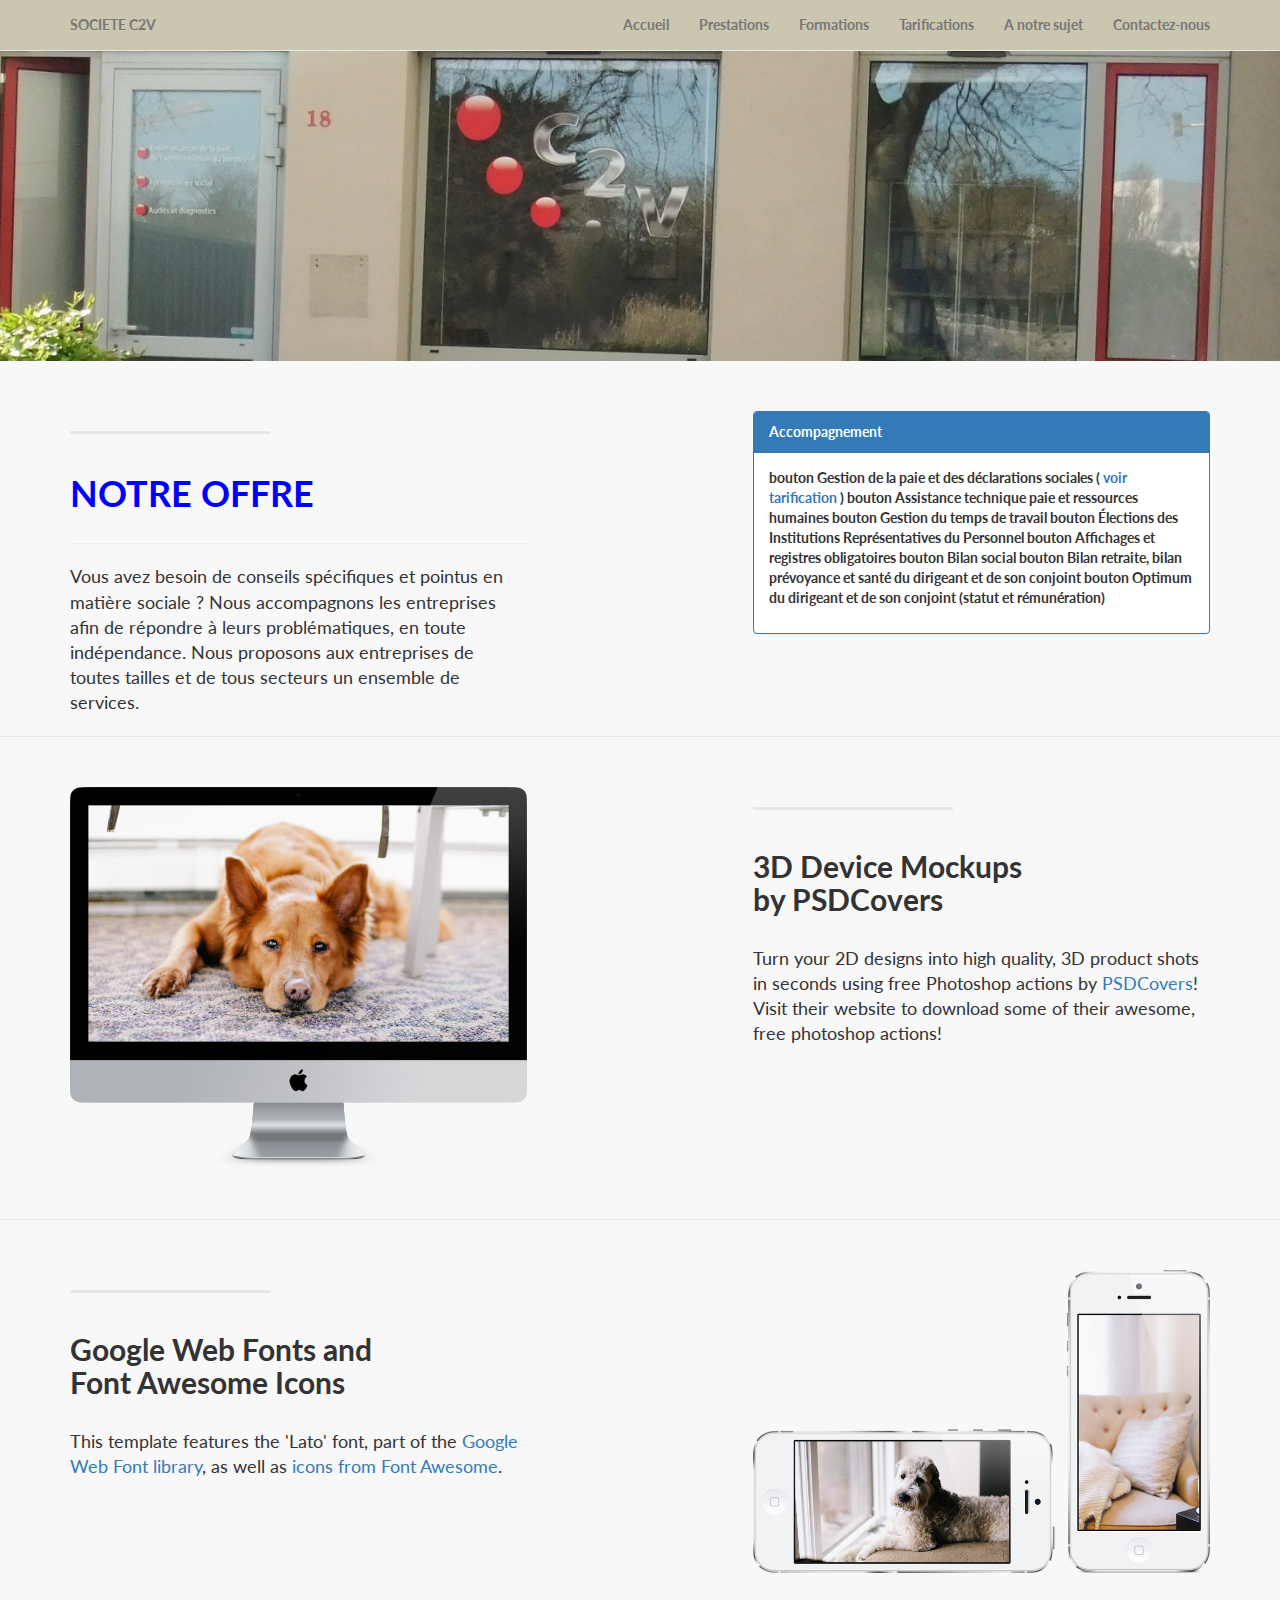
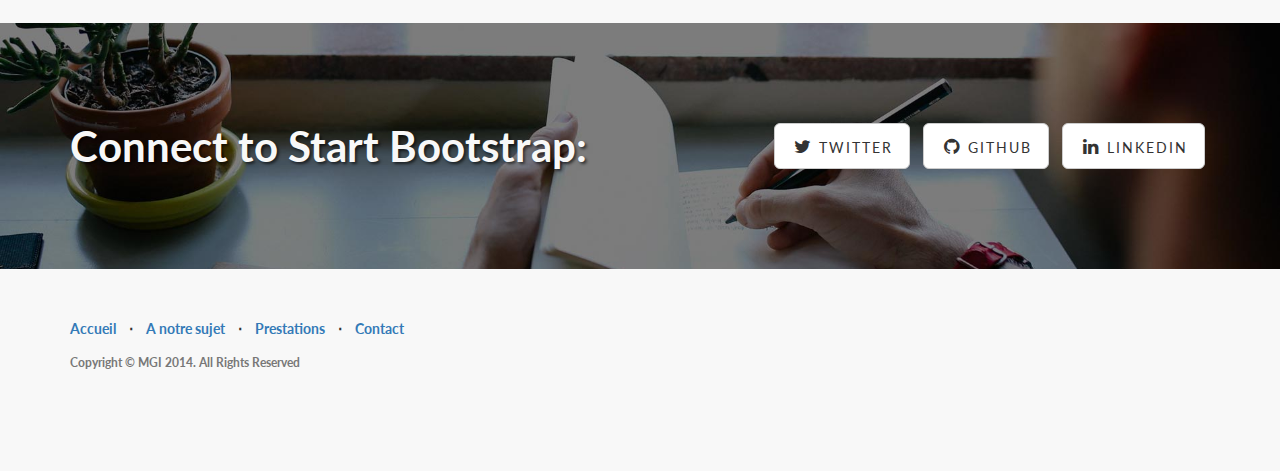
<file: index.html>
<!DOCTYPE html>
<html lang="fr">

<head>

    <meta charset="utf-8">
    <meta http-equiv="X-UA-Compatible" content="IE=edge">
    <meta name="viewport" content="width=device-width, initial-scale=1">
    <meta name="description" content="all">


    <title>Societec2v</title>

    <!-- Bootstrap Core CSS -->
    <link href="css/bootstrap.min.css" rel="stylesheet">

    <!-- Custom CSS -->
    <link href="css/style.css" rel="stylesheet">

    <!-- Custom Fonts -->
    <link href="font-awesome/css/font-awesome.min.css" rel="stylesheet" type="text/css">
    <link href="http://fonts.googleapis.com/css?family=Lato:300,400,700,300italic,400italic,700italic" rel="stylesheet" type="text/css">

    <!-- HTML5 Shim and Respond.js IE8 support of HTML5 elements and media queries -->
    <!-- WARNING: Respond.js doesn't work if you view the page via file:// -->
    <!--[if lt IE 9]>
        <script src="https://oss.maxcdn.com/libs/html5shiv/3.7.0/html5shiv.js"></script>
        <script src="https://oss.maxcdn.com/libs/respond.js/1.4.2/respond.min.js"></script>
    <![endif]-->

</head>

<body>
                
    <!-- Navigation -->
    <nav class="navbar navbar-default navbar-fixed-top topnav" role="navigation">
        <div class="container topnav">
            <!-- Brand and toggle get grouped for better mobile display -->
            <div class="navbar-header">
                <button type="button" class="navbar-toggle" data-toggle="collapse" data-target="#bs-example-navbar-collapse-1">
                    <span class="sr-only"> Nav</span>
                    <span class="icon-bar"></span>
                    <span class="icon-bar"></span>
                    <span class="icon-bar"></span>
                </button>
                <a class="navbar-brand topnav" href="">SOCIETE C2V</a>

            </div>

             <!-- Collect the nav links, forms, and other content for toggling -->
            <div class="collapse navbar-collapse" id="bs-example-navbar-collapse-1">
                <ul class="nav navbar-nav navbar-right">
                    <li>
                        <a href="#about">Accueil</a>
                    </li>
                    <li>
                        <a href="#services">Prestations</a>
                    </li>

                    <li>
                        
                        <a href="#">Formations</a>
                    </li>

                    <li>
                        
                        <a href="tarification.html">Tarifications</a>
                    </li>

                    <li>
                        
                        <a href="#contact"> A notre sujet</a>
                    </li>
                    <li>
                        <a href="#contact">Contactez-nous</a>
                    </li>
                </ul>
            </div>
            <!-- /.navbar-collapse -->
        </div>
        <!-- /.container -->
    </nav>

           
    <!-- Header -->
    <a name="about"></a>
    <div class="intro-header">
        <div class="container">

            <div class="row">
                <div class="col-lg-12">
                    <div class="intro-message">
                        <!-- <h1>Societec2v</h1> -->
                       <!--  <h3> xxx : </h3>
                        <h class="intro-divider"> -->
                        <ul class="list-inline intro-social-buttons">
                        
                          
                          
                        </ul>  

                    </div>
                </div>
            </div>

        </div>
        <!-- /.container -->

    </div>
    <!-- /.intro-header -->

    <!-- Page Content -->

	<a  name="services"></a>
    <div class="content-section-a">

        <div class="container">
            <div class="row">
                <div class="col-lg-5 col-sm-6">
                    <hr class="section-heading-spacer">
                    <div class="clearfix"></div>
                     <h1 class="section-heading"> <span style="color:#0000FF;"> NOTRE OFFRE </span> </h1> 
                    <!-- <p>  <span style="color:blue">blue</span> eyes.</p> -->
                    <hr>
                    <p class="lead"> Vous avez besoin de conseils spécifiques et pointus en matière sociale ? Nous accompagnons les entreprises afin de répondre à leurs problématiques, en toute indépendance. Nous proposons aux entreprises de toutes tailles et de tous secteurs un ensemble de services.</p>
                </div>
                <div class="col-lg-5 col-lg-offset-2 col-sm-6">
                      <div class="panel panel-primary">
                        <div class="panel-heading">
                            Accompagnement
                        </div>
                        <div class="panel-body">
                            <p> bouton Gestion de la paie et des déclarations sociales ( <a href=""> voir tarification </a>)
bouton Assistance technique paie et ressources humaines
bouton Gestion du temps de travail
bouton Élections des Institutions Représentatives du Personnel
bouton Affichages et registres obligatoires
bouton Bilan social
bouton Bilan retraite, bilan prévoyance et santé du dirigeant et de son conjoint
bouton Optimum du dirigeant et de son conjoint (statut et rémunération)</p>
                        </div>
                </div>
            </div>

        </div>
        <!-- /.container -->

    </div>
    <!-- /.content-section-a -->

    <div class="content-section-b">

        <div class="container">

            <div class="row">
                <div class="col-lg-5 col-lg-offset-1 col-sm-push-6  col-sm-6">
                    <hr class="section-heading-spacer">
                    <div class="clearfix"></div>
                    <h2 class="section-heading">3D Device Mockups<br>by PSDCovers</h2>
                    <p class="lead">Turn your 2D designs into high quality, 3D product shots in seconds using free Photoshop actions by <a target="_blank" href="http://www.psdcovers.com/">PSDCovers</a>! Visit their website to download some of their awesome, free photoshop actions!</p>
                </div>
                <div class="col-lg-5 col-sm-pull-6  col-sm-6">
                    <img class="img-responsive" src="img/dog.png" alt="">
                </div>
            </div>

        </div>
        <!-- /.container -->

    </div>
    <!-- /.content-section-b -->

    <div class="content-section-a">

        <div class="container">

            <div class="row">
                <div class="col-lg-5 col-sm-6">
                    <hr class="section-heading-spacer">
                    <div class="clearfix"></div>
                    <h2 class="section-heading">Google Web Fonts and<br>Font Awesome Icons</h2>
                    <p class="lead">This template features the 'Lato' font, part of the <a target="_blank" href="http://www.google.com/fonts">Google Web Font library</a>, as well as <a target="_blank" href="http://fontawesome.io">icons from Font Awesome</a>.</p>
                </div>
                <div class="col-lg-5 col-lg-offset-2 col-sm-6">
                    <img class="img-responsive" src="img/phones.png" alt="">
                </div>
            </div>

        </div>
        <!-- /.container -->

    </div>
    <!-- /.content-section-a -->

	<a  name="contact"></a>
    <div class="banner">

        <div class="container">

            <div class="row">
                <div class="col-lg-6">
                    <h2>Connect to Start Bootstrap:</h2>
                </div>
                <div class="col-lg-6">
                    <ul class="list-inline banner-social-buttons">
                        <li>
                            <a href="https://twitter.com/SBootstrap" class="btn btn-default btn-lg"><i class="fa fa-twitter fa-fw"></i> <span class="network-name">Twitter</span></a>
                        </li>
                        <li>
                            <a href="https://github.com/IronSummitMedia/startbootstrap" class="btn btn-default btn-lg"><i class="fa fa-github fa-fw"></i> <span class="network-name">Github</span></a>
                        </li>
                        <li>
                            <a href="#" class="btn btn-default btn-lg"><i class="fa fa-linkedin fa-fw"></i> <span class="network-name">Linkedin</span></a>
                        </li>
                    </ul>
                </div>
            </div>

        </div>
        <!-- /.container -->

    </div>
    <!-- /.banner -->

    <!-- Footer -->
    <footer>
        <div class="container">
            <div class="row">
                <div class="col-lg-12">
                    <ul class="list-inline">
                        <li>
                            <a href="#">Accueil</a>
                        </li>
                        <li class="footer-menu-divider">&sdot;</li>
                        <li>
                            <a href="#about">A notre sujet</a>
                        </li>
                        <li class="footer-menu-divider">&sdot;</li>
                        <li>
                            <a href="#services">Prestations</a>
                        </li>
                        <li class="footer-menu-divider">&sdot;</li>
                        <li>
                            <a href="#contact">Contact</a>
                        </li>
                    </ul>
                    <p class="copyright text-muted small">Copyright &copy; MGI 2014. All Rights Reserved</p>
                </div>
            </div>
        </div>
    </footer>

    <!-- jQuery -->
    <script src="js/jquery.js"></script>

    <!-- Bootstrap Core JavaScript -->
    <script src="js/bootstrap.min.js"></script>

</body>

<!-- hello world -->

<!-- ajou 2 ling -->


</html>
</file>
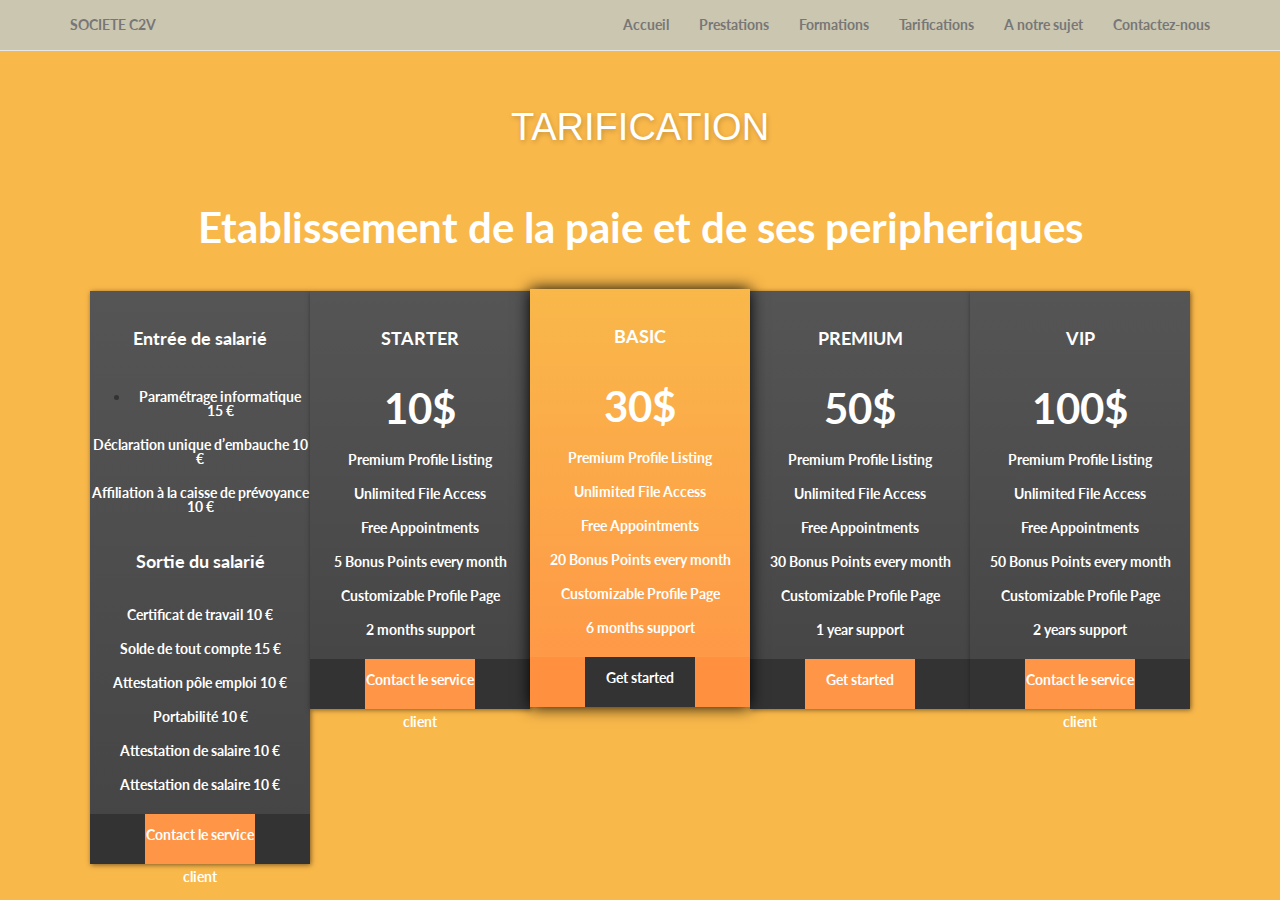
<file: tarif.html>
<!DOCTYPE html>
<html lang="fr">

<head>

    <meta charset="utf-8">
    <meta http-equiv="X-UA-Compatible" content="IE=edge">
    <meta name="viewport" content="width=device-width, initial-scale=1">
    <meta name="description" content="all">


    <title>Societec2v</title>

    <!-- Bootstrap Core CSS -->
    <link href="css/bootstrap.min.css" rel="stylesheet">
     <link rel="stylesheet" href="css/price.css">
    <!-- Custom CSS -->
    <link href="css/style.css" rel="stylesheet">

    <!-- Custom Fonts -->
    <link href="font-awesome/css/font-awesome.min.css" rel="stylesheet" type="text/css">
    <link href="http://fonts.googleapis.com/css?family=Lato:300,400,700,300italic,400italic,700italic" rel="stylesheet" type="text/css">

    <!-- HTML5 Shim and Respond.js IE8 support of HTML5 elements and media queries -->
    <!-- WARNING: Respond.js doesn't work if you view the page via file:// -->
    <!--[if lt IE 9]>
        <script src="https://oss.maxcdn.com/libs/html5shiv/3.7.0/html5shiv.js"></script>
        <script src="https://oss.maxcdn.com/libs/respond.js/1.4.2/respond.min.js"></script>
    <![endif]-->

</head>

<body>
                
    <!-- Navigation -->
    <nav class="navbar navbar-default navbar-fixed-top topnav" role="navigation">
        <div class="container topnav">
            <!-- Brand and toggle get grouped for better mobile display -->
            <div class="navbar-header">
                <button type="button" class="navbar-toggle" data-toggle="collapse" data-target="#bs-example-navbar-collapse-1">
                    <span class="sr-only"> Nav</span>
                    <span class="icon-bar"></span>
                    <span class="icon-bar"></span>
                    <span class="icon-bar"></span>
                </button>
                <a class="navbar-brand topnav" href="">SOCIETE C2V</a>

            </div>

             <!-- Collect the nav links, forms, and other content for toggling -->
            <div class="collapse navbar-collapse" id="bs-example-navbar-collapse-1">
                <ul class="nav navbar-nav navbar-right">
                    <li>
                        <a href="#about">Accueil</a>
                    </li>
                    <li>
                        <a href="#services">Prestations</a>
                    </li>

                    <li>
                        
                        <a href="#">Formations</a>
                    </li>

                    <li>
                        
                        <a href="tarification.html">Tarifications</a>
                    </li>

                    <li>
                        
                        <a href="#contact"> A notre sujet</a>
                    </li>
                    <li>
                        <a href="#contact">Contactez-nous</a>
                    </li>
                </ul>
            </div>
            <!-- /.navbar-collapse -->
        </div>
        <!-- /.container -->
    </nav>


    <!-- nav end here -->

<body>
  <h1 class="title"> Tarification </h1>
  <h2>Etablissement de la paie et de ses peripheriques</h2>
  <div id="container">
    <div class="pricetab">
      <h1> Entrée de salarié </h1>
      <div class=""> 
        <h2>  </h2> 
      </div>
      <div class="infos">
        <ul> <li> <h3> Paramétrage informatique 15 € </h3> </li> </ul> 
        <h3> Déclaration unique d’embauche 10 € </h3>
        <h3> Affiliation à la caisse de prévoyance 10 € </h3>

        <h1> Sortie du salarié </h1>
        <h3> Certificat de travail 10 €</h3>
        <h3> Solde de tout compte 15 €</h3>
        <h3> Attestation pôle emploi 10 €</h3>
          <h3> Portabilité 10 €</h3>
          <h3> Attestation de salaire 10 €</h3>
            <h3> Attestation de salaire 10 €</h3>

          
      </div>   
      <div class="pricefooter">
        <div class="button">
          <a href="#"> Contact le service client </a>
        </div>
      </div>
    </div>
    <div class="pricetab">
      <h1> STARTER </h1>
      <div class=""> 
        <h2> 10$ </h2> 
      </div>
      <div class="infos">
        <h3> Premium Profile Listing </h3>
        <h3> Unlimited File Access </h3>
        <h3> Free Appointments </h3>
        <h3> 5 Bonus Points every month</h3>
        <h3> Customizable Profile Page</h3>
        <h3> 2 months support</h3>
      </div>
      <div class="pricefooter">
        <div class="button">
          <a href="#"> Contact le service client </a>
        </div>
      </div>
    </div>
    <div class="pricetabmid">
      <h1> BASIC </h1>
      <div class=""> 
        <h2> 30$ </h2> 
      </div>
      <div class="infos">
        <h3> Premium Profile Listing </h3>
        <h3> Unlimited File Access </h3>
        <h3> Free Appointments </h3>
        <h3> 20 Bonus Points every month</h3>
        <h3> Customizable Profile Page</h3>
        <h3> 6 months support</h3>
      </div>
      <div class="pricefootermid">
        <div class="buttonmid">
          <a href="#"> Get started </a>
        </div>
      </div>
    </div>
    <div class="pricetab">
      <h1> PREMIUM </h1>
      <div class=""> 
        <h2> 50$ </h2> 
      </div>
      <div class="infos">
        <h3> Premium Profile Listing </h3>
        <h3> Unlimited File Access </h3>
        <h3> Free Appointments </h3>
        <h3> 30 Bonus Points every month</h3>
        <h3> Customizable Profile Page</h3>
        <h3> 1 year support</h3>
      </div>
      <div class="pricefooter">
        <div class="button">
          <a href="#"> Get started </a>
        </div>
      </div>
    </div>
    <div class="pricetab">
      <h1> VIP </h1>
      <div class=""> 
        <h2> 100$ </h2> 
      </div>
      <div class="infos">
        <h3> Premium Profile Listing </h3>
        <h3> Unlimited File Access </h3>
        <h3> Free Appointments </h3>
        <h3> 50 Bonus Points every month</h3>
        <h3> Customizable Profile Page</h3>
        <h3> 2 years support</h3>
      </div>
      <div class="pricefooter">
        <div class="button">
          <a href="#"> Contact le service client </a>
        </div>
      </div>
    </div>
  </div>

  <!-- good to know -->
</body>
</file>
<file: css/price.css>
/* General */
h1,h2,h3,h4,h5,h6{cursor:pointer;}
/* Body */
body{

  padding-top: 70px;
  /*background-image: url(http://newevolutiondesigns.com/images/freebies/city-wallpaper-18.jpg);*/
  background-color: #F9B84A;
  background-size:cover;
  font-family: arial, verdana;
  -webkit-touch-callout: none;
  -webkit-user-select: none;
  -khtml-user-select: none;
  -moz-user-select: none;
  -ms-user-select: none;
  user-select: none;
}
#container{
  width:80%;
  min-width:1100px;
  min-height:500px;
  margin:3% auto 0 auto;
}
.pricetab{
  width:20%;
  min-width:220px;
  background: linear-gradient(#555, #444);
  float:left;
  margin-top:.2%;
  box-shadow:1px 1px 5px rgba(0, 0, 0, .5);
}
.pricetabmid{
  width:20%;
  min-width:220px;
  background: linear-gradient( #F9B84A, #ff9547);
  float:left;
  box-shadow:0 0  15px rgba(0, 0, 0, 1);
  position:relative;
}
.priceheader{
  width:100%;
  height:60px;
  background-image: -o-linear-gradient(bottom ,#444 , #555); 
  background-image: -webkit-linear-gradient(bottom ,#444 , #555);
  background-image: -o-linear-gradient(bottom ,#444 , #555); 
  background-image: -moz-linear-gradient(bottom ,#444 , #555); 
  background-image: linear-gradient(to bottom , #444 , #555); 
  box-shadow:0 2px 12px rgba(0, 0, 0, .5);
}
.price{
  width:120px;
  height:120px;
  border-radius:50%;
  border:1px solid #ff9547;
  margin:5% auto 0 auto;
  text-align:center;
}
.pricemid{
  width:120px;
  height:120px;
  border-radius:50%;
  border:1px solid #444;
  margin:5% auto 0 auto;
  text-align:center;
}
.infos{
  margin-top:10%;
}
.pricefooter{
  width:100%;
  height:50px;
  margin-top:10%;
  background:#333; 
}
.pricefootermid{
  width:100%;
  height:50px;
  margin-top:10%;
  background:#fe9040; 
}
.author{
  width:10%;
  min-width:150px;
  height:40px;
  background:rgba(0, 0, 0, .5);
  overflow:hidden;
  clear:both;
  float:right;
  position:fixed;
  bottom:0;
  right:0;
  -moz-transition: all 0.4s ease-in-out;
  -o-transition: all 0.4s ease-in-out;
  -ms-transition: all 0.4s ease-in-out;
  transition: all 0.4s ease-in-out;
}
.author:hover{
  background:rgba(0, 0, 0, .8);
}
.author:hover .credit{
  margin-left:10%;
}
/* Typo */ 
.title{
  font-family:arial;
  color:#fff;
  font-size:38px;
  font-weight:normal;
  text-align:center;
  text-transform:uppercase;
  text-shadow: 1px 2px 5px rgba(0,0,5,0.2);
  margin:auto;
}
h1{
  font-size:18px;
  color:#fff;
  text-align:center;
  line-height:3;
}
h2{
  text-align:center;
  font-size:42px;
  color:#fff;
}
sub{
  text-transform: uppercase;
  font-size: 14px;
  font-weight: bold;
}
h3{
  font-size:14px;
  font-weight:normal;
  text-align:center;
  color:#fff;
  line-height:1;
}
.button a{
  color:#fff;
  font-size:14px;
  font-weight:bold;
  text-decoration:none;
  line-height:3;
}
.buttonmid a{
  color:#fff;
  font-size:14px;
  font-weight:bold;
  text-decoration:none;
  line-height:3;
}
.credit{
  font-family:arial;
  color:#fff;
  font-size:16px;
  font-weight:normal;
  text-align:left;
  text-shadow: 1px 2px 5px rgba(0,0,5,0.2);
  margin-left:5%;
  line-height:1.3;
  -moz-transition: all 0.4s ease-in-out;
  -o-transition: all 0.4s ease-in-out;
  -ms-transition: all 0.4s ease-in-out;
  transition: all 0.4s ease-in-out;
}
/* Buttons */ 
.button{
  width:50%;
  height:50px;
  margin:0 auto 0 auto;
  background:#ff9547;
  text-align:center; 
  cursor:pointer;
  -moz-transition: all 0.4s ease-in-out;
  -o-transition: all 0.4s ease-in-out;
  -ms-transition: all 0.4s ease-in-out;
  transition: all 0.4s ease-in-out;
}
.button:hover{
  width:60%;
}
.buttonmid{
  width:50%;
  height:50px;
  margin:0 auto 0 auto;
  background:#333;
  text-align:center; 
  cursor:pointer;
  -moz-transition: all 0.4s ease-in-out;
  -o-transition: all 0.4s ease-in-out;
  -ms-transition: all 0.4s ease-in-out;
  transition: all 0.4s ease-in-out;
}
.buttonmid:hover{
  width:60%;
}
</file>
<file: css/style.css>
/*!
 * Start Bootstrap - Landing Page Bootstrap Theme (http://startbootstrap.com)
 * Code licensed under the Apache License v2.0.
 * For details, see http://www.apache.org/licenses/LICENSE-2.0.
 */

body,
html {
    width: 100%;
    height: 100%;
}

body,
h1,
h2,
h3,
h4,
h5,
h6 {
    font-family: "Lato","Helvetica Neue",Helvetica,Arial,sans-serif;
    font-weight: 700;
}

.topnav {
    font-size: 14px; 
    background-color: #cbc6b0;
    color:#fff;
}

}
.nav > li > a:hover,
.nav > li > a:focus {
  text-decoration: none;
 color:#fff;
}

}
.nav > li > a {
color:#fff;
 
}

.lead {
    font-size: 18px;
    font-weight: 400;
}

.intro-header {
    padding-top: 50px; /* If you're making other pages, make sure there is 50px of padding to make sure the navbar doesn't overlap content! */
    padding-bottom: 50px;
    text-align: center;
    color: #f8f8f8;
    background: url(../img/bg-intro.jpg) no-repeat center center;
    background-size: cover;
}

.intro-message {
    position: relative;
    padding-top: 2%;
    padding-bottom: 20%;
}

.intro-message > h1 {
    margin: 0;
    text-shadow: 2px 2px 3px rgba(0,0,0,0.6);
    font-size: 5em;
    color: #ce6c5f;
}



.intro-message > h3 {
    text-shadow: 2px 2px 3px rgba(0,0,0,0.6);
}

@media(max-width:767px) {
    .intro-message {
        padding-bottom: 15%;

    }

    .intro-message > h1 {
        font-size: 3em;
    }



    ul.intro-social-buttons > li {
        display: block;
        margin-bottom: 20px;
        padding: 0;

       
    }

    ul.intro-social-buttons > li:last-child {
        margin-bottom: 0;
        background-color: red;
    }

    .intro-divider {
        width: 100%;
    }
}

.network-name {
    text-transform: uppercase;
    font-size: 14px;
    font-weight: 400;
    letter-spacing: 2px;
}

.content-section-a {
    padding: 50px 0;
    background-color: #f8f8f8;
}

.content-section-b {
    padding: 50px 0;
    border-top: 1px solid #e7e7e7;
    border-bottom: 1px solid #e7e7e7;
}

.section-heading {
    margin-bottom: 30px;

}

.section-heading-spacer {
    float: left;
    width: 200px;
    border-top: 3px solid #e7e7e7;
    
}



.banner {
    padding: 100px 0;
    color: #f8f8f8;
    background: url(../img/banner-bg.jpg) no-repeat center center;
    background-size: cover;
}

.banner h2 {
    margin: 0;
    text-shadow: 2px 2px 3px rgba(0,0,0,0.6);
    font-size: 3em;
}

.banner ul {
    margin-bottom: 0;
}

.banner-social-buttons {
    float: right;
    margin-top: 0;
}

@media(max-width:1199px) {
    ul.banner-social-buttons {
        float: left;
        margin-top: 15px;
    }
}

@media(max-width:767px) {
    .banner h2 {
        margin: 0;
        text-shadow: 2px 2px 3px rgba(0,0,0,0.6);
        font-size: 3em;
    }

    ul.banner-social-buttons > li {
        display: block;
        margin-bottom: 20px;
        padding: 0;
    }

    ul.banner-social-buttons > li:last-child {
        margin-bottom: 0;
    }
}

footer {
    padding: 50px 0;
    background-color: #f8f8f8;
}

p.copyright {
    margin: 15px 0 0;
}

.panel-primary {
  border-color: #337ab7;
  position: relative;

}

.col-lg-4{

}

.panel, panel-primar{


}
</file>
